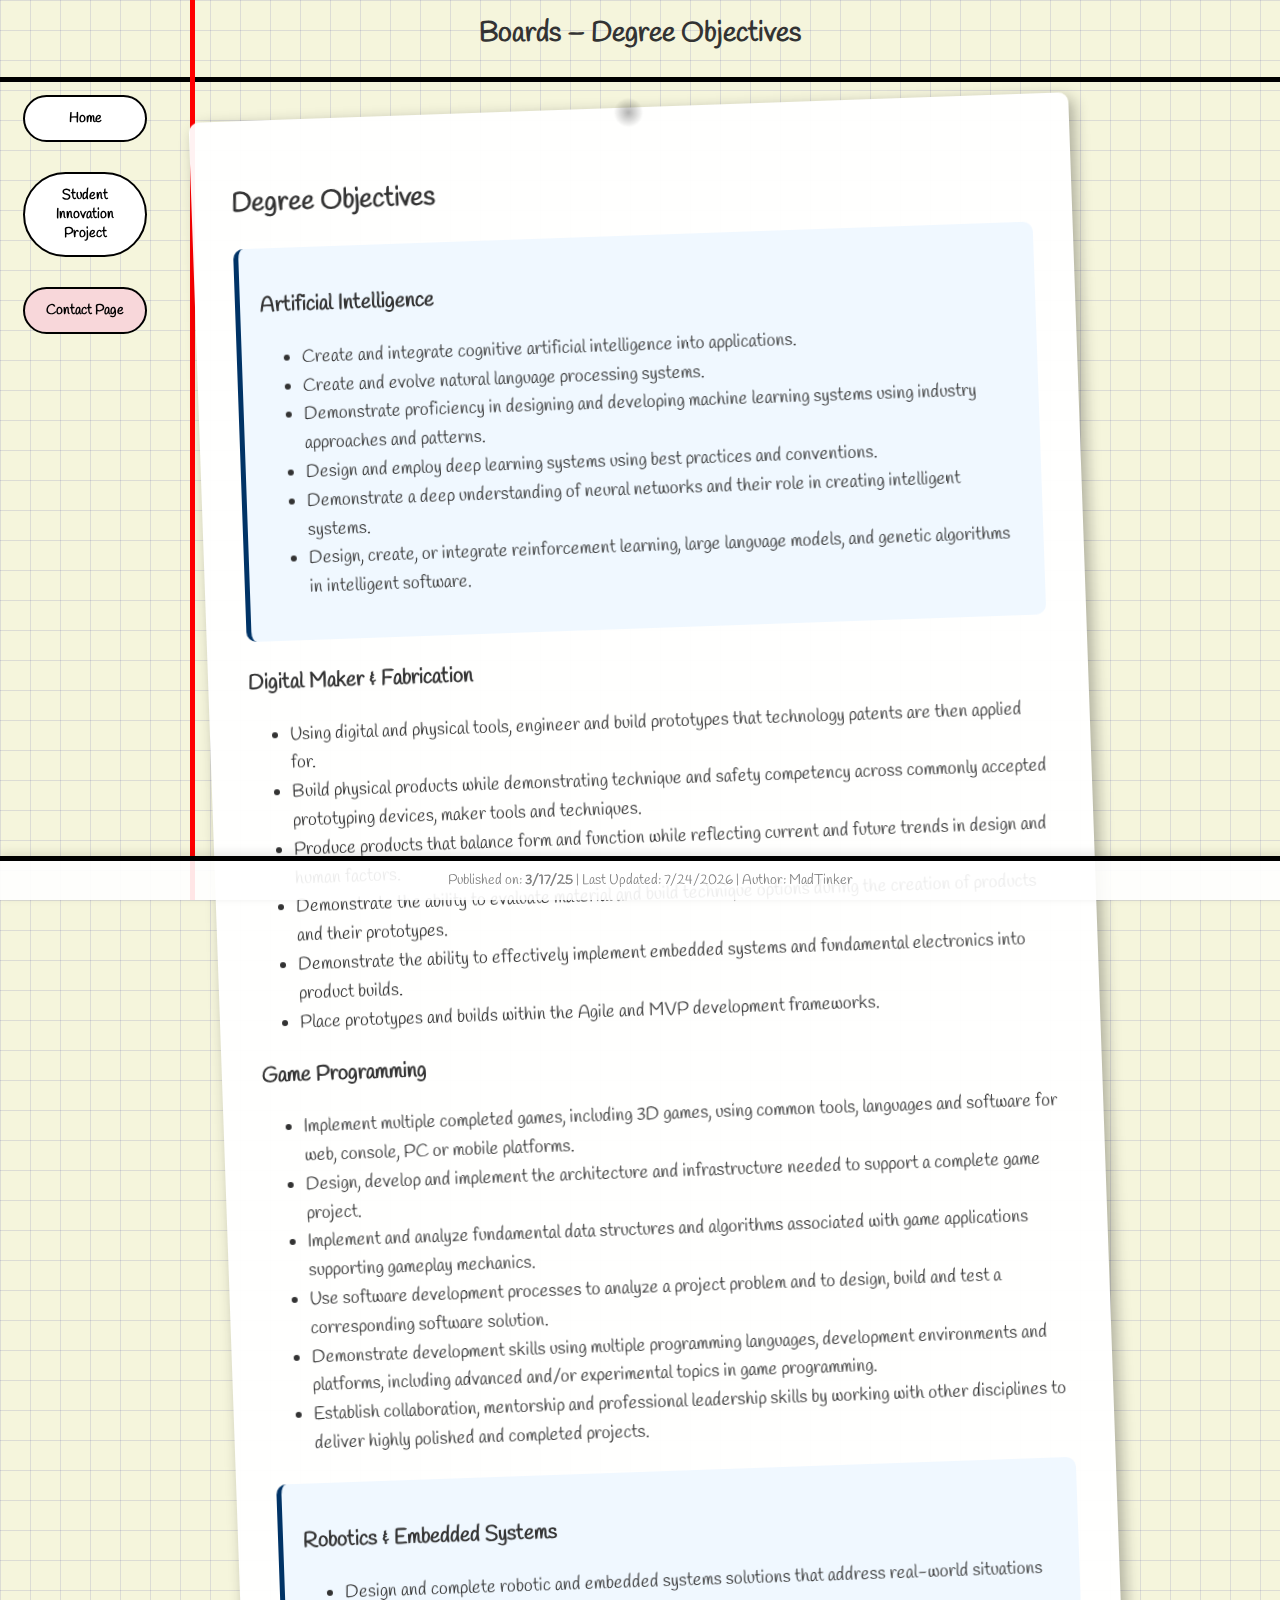
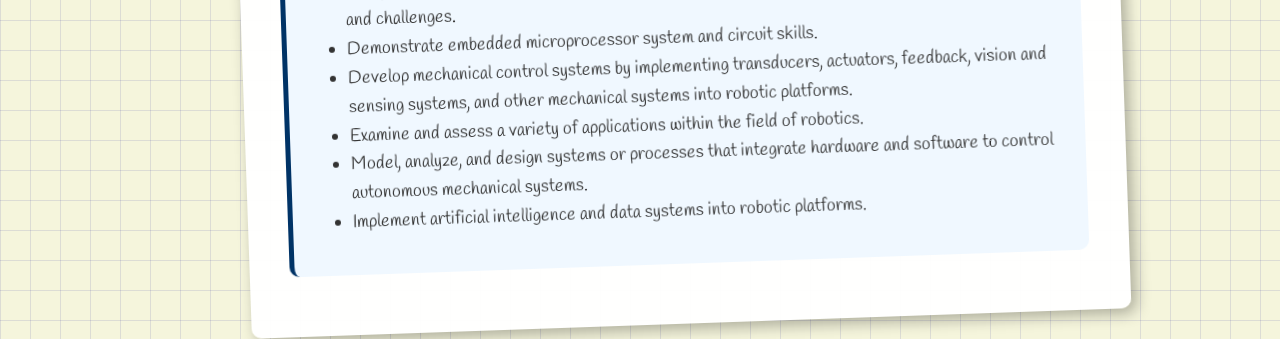
<file: Boards/index.html>
<!DOCTYPE html>
<html lang="en">
<head>
    <meta charset="UTF-8">
    <meta name="viewport" content="width=device-width, initial-scale=1.0">
    <title>Degree Objectives | MadTinker</title>
    <link rel="stylesheet" href="../main.css">
    <link href="https://fonts.googleapis.com/css2?family=Handlee&display=swap" rel="stylesheet">
    <script src="../script.js" defer></script>
</head>
<body>
    <!-- Title Section -->
    <div class="title">Boards – Degree Objectives</div>
    <div class="black-separator"></div>

    <!-- Sidebar Navigation -->
    <div class="sidebar">
        <div class="bubble"><a href="../">Home</a></div>
        <div class="bubble"><a href="../SIP/">Student Innovation Project</a></div>
        <div class="bubble"><a href="../Contact/">Contact Page</a></div>
    </div>

    <!-- Red Line -->
    <div class="red-line"></div>

    <!-- Main Content Area -->
    <div class="content">
        <h2>Degree Objectives</h2>

        <!-- Artificial Intelligence Highlighted Section -->
        <div style="background-color: #f0f8ff; border-left: 5px solid #003366; padding: 20px; margin-bottom: 25px; border-radius: 10px;">
            <h3>Artificial Intelligence</h3>
            <ul>
                <li>Create and integrate cognitive artificial intelligence into applications.</li>
                <li>Create and evolve natural language processing systems.</li>
                <li>Demonstrate proficiency in designing and developing machine learning systems using industry approaches and patterns.</li>
                <li>Design and employ deep learning systems using best practices and conventions.</li>
                <li>Demonstrate a deep understanding of neural networks and their role in creating intelligent systems.</li>
                <li>Design, create, or integrate reinforcement learning, large language models, and genetic algorithms in intelligent software.</li>
            </ul>
        </div>

        <!-- Digital Maker and Fabrication -->
        <h3>Digital Maker & Fabrication</h3>
        <ul>
            <li>Using digital and physical tools, engineer and build prototypes that technology patents are then applied for.</li>
            <li>Build physical products while demonstrating technique and safety competency across commonly accepted prototyping devices, maker tools and techniques.</li>
            <li>Produce products that balance form and function while reflecting current and future trends in design and human factors.</li>
            <li>Demonstrate the ability to evaluate material and build technique options during the creation of products and their prototypes.</li>
            <li>Demonstrate the ability to effectively implement embedded systems and fundamental electronics into product builds.</li>
            <li>Place prototypes and builds within the Agile and MVP development frameworks.</li>
        </ul>

        <!-- Game Programming -->
        <h3>Game Programming</h3>
        <ul>
            <li>Implement multiple completed games, including 3D games, using common tools, languages and software for web, console, PC or mobile platforms.</li>
            <li>Design, develop and implement the architecture and infrastructure needed to support a complete game project.</li>
            <li>Implement and analyze fundamental data structures and algorithms associated with game applications supporting gameplay mechanics.</li>
            <li>Use software development processes to analyze a project problem and to design, build and test a corresponding software solution.</li>
            <li>Demonstrate development skills using multiple programming languages, development environments and platforms, including advanced and/or experimental topics in game programming.</li>
            <li>Establish collaboration, mentorship and professional leadership skills by working with other disciplines to deliver highly polished and completed projects.</li>
        </ul>

        <!-- Robotics and Embedded Systems Highlighted Section -->
        <div style="background-color: #f0f8ff; border-left: 5px solid #003366; padding: 20px; margin-top: 25px; border-radius: 10px;">
            <h3>Robotics & Embedded Systems</h3>
            <ul>
                <li>Design and complete robotic and embedded systems solutions that address real-world situations and challenges.</li>
                <li>Demonstrate embedded microprocessor system and circuit skills.</li>
                <li>Develop mechanical control systems by implementing transducers, actuators, feedback, vision and sensing systems, and other mechanical systems into robotic platforms.</li>
                <li>Examine and assess a variety of applications within the field of robotics.</li>
                <li>Model, analyze, and design systems or processes that integrate hardware and software to control autonomous mechanical systems.</li>
                <li>Implement artificial intelligence and data systems into robotic platforms.</li>
            </ul>
        </div>
    </div>

    <!-- Footer -->
    <div class="footer">
        Published on: <strong>3/17/25</strong> | Last Updated: <span id="update-date"></span> | Author: MadTinker
    </div>

    <script>
        document.getElementById("update-date").textContent = new Date().toLocaleDateString();
    </script>
</body>
</html>
</file>
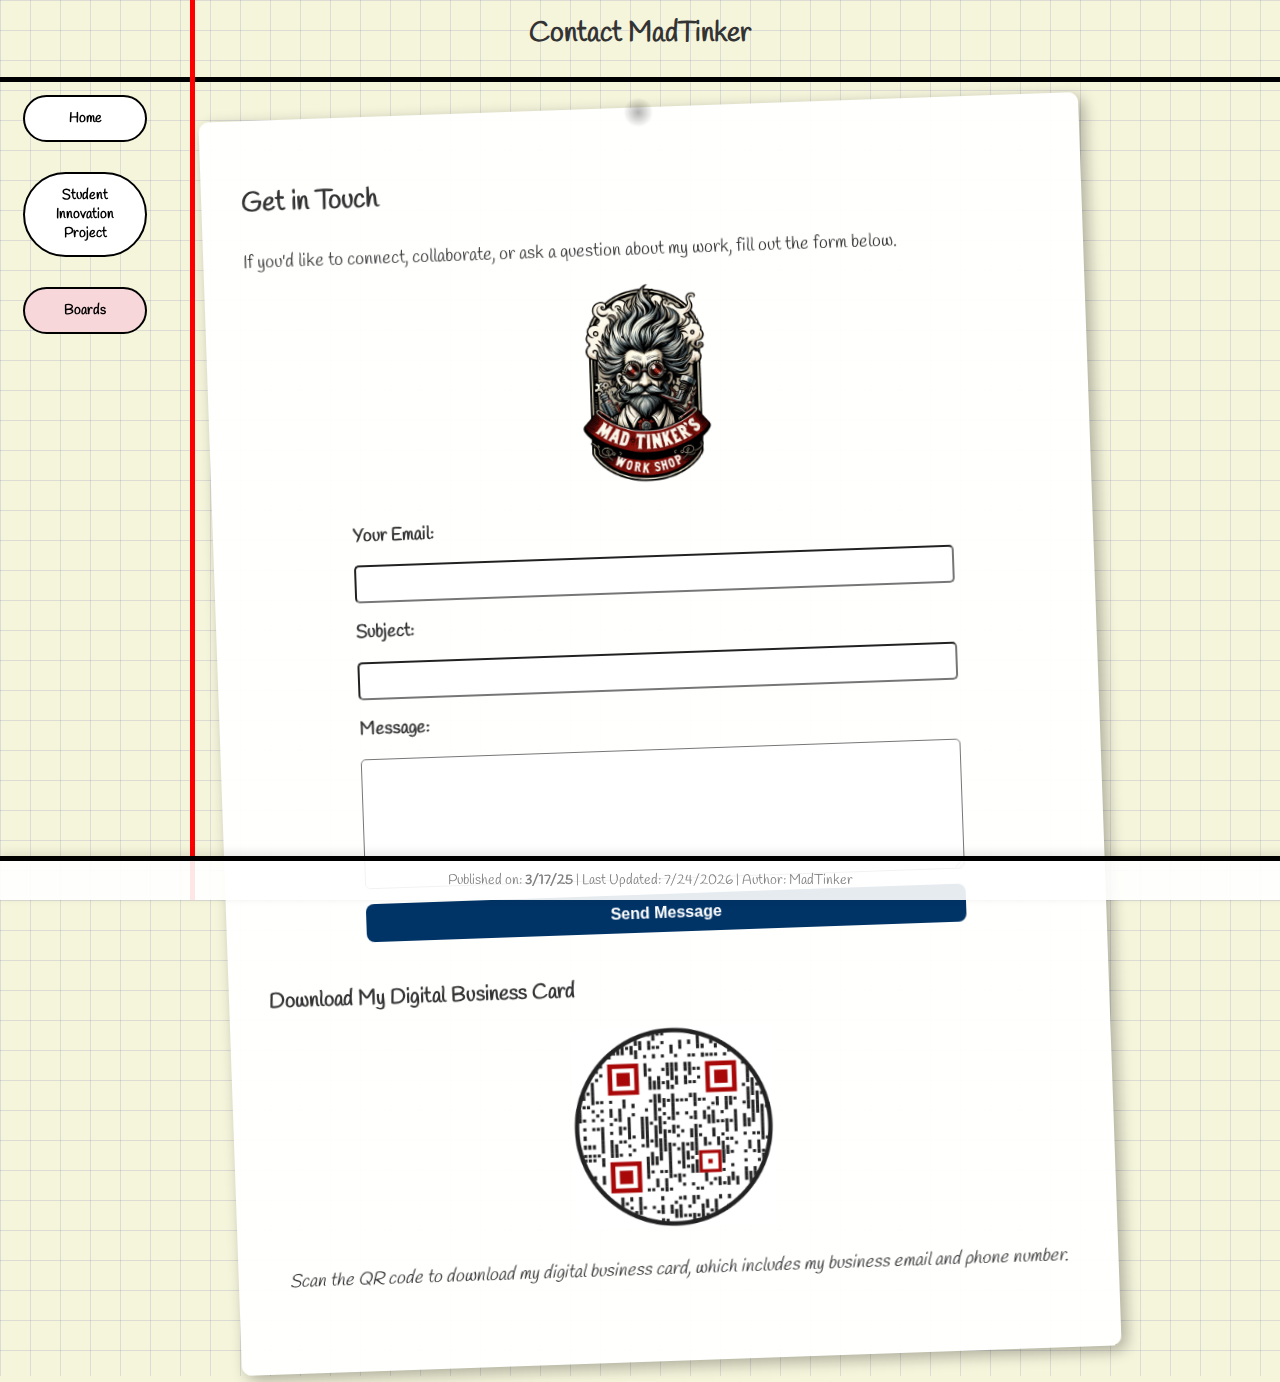
<file: Contact/index.html>
<!DOCTYPE html>
<html lang="en">
<head>
    <meta charset="UTF-8">
    <meta name="viewport" content="width=device-width, initial-scale=1.0">
    <title>Contact | MadTinker</title>
    <link rel="stylesheet" href="../main.css">
    <link href="https://fonts.googleapis.com/css2?family=Handlee&display=swap" rel="stylesheet">
    <script src="../script.js" defer></script>
</head>
<body>
    <div class="title">Contact MadTinker</div>
    <div class="black-separator"></div>

    <div class="sidebar">
        <div class="bubble"><a href="../">Home</a></div>
        <div class="bubble"><a href="../SIP/">Student Innovation Project</a></div>
        <div class="bubble"><a href="../Boards/">Boards</a></div>
    </div>

    <div class="red-line"></div>

    <div class="content">
        <h2>Get in Touch</h2>
        <p>If you'd like to connect, collaborate, or ask a question about my work, fill out the form below.</p>

        <!-- Logo -->
        <div style="text-align: center; margin-bottom: 20px;">
            <img src="Images/logo.png" alt="MadTinker Logo" style="max-width: 200px;">
        </div>

        <!-- Secure Contact Form (Formspree Integration) -->
        <form action="https://formspree.io/f/xyzezldw" method="POST" style="display: flex; flex-direction: column; gap: 15px; max-width: 600px; margin: 0 auto;">
            <label for="email"><strong>Your Email:</strong></label>
            <input type="email" id="email" name="email" required style="padding: 8px; font-size: 16px; border-radius: 5px;">

            <label for="subject"><strong>Subject:</strong></label>
            <input type="text" id="subject" name="subject" required style="padding: 8px; font-size: 16px; border-radius: 5px;">

            <label for="message"><strong>Message:</strong></label>
            <textarea id="message" name="message" rows="6" required style="padding: 10px; font-size: 16px; border-radius: 5px;"></textarea>

            <input type="hidden" name="_subject" value="New message from MadTinker Contact Form">

            <button type="submit" style="padding: 10px 20px; font-size: 16px; font-weight: bold; background-color: #003366; color: white; border: none; border-radius: 8px; cursor: pointer;">
                Send Message
            </button>
        </form>

        <h3 style="margin-top: 40px;">Download My Digital Business Card</h3>
        <div style="text-align: center;">
            <img src="Images/Mad_TinkersQR.png" alt="Scan to download business card" style="max-width: 200px;">
            <p style="font-style: italic;">Scan the QR code to download my digital business card, which includes my business email and phone number.</p>
        </div>
    </div>

    <div class="footer">
        Published on: <strong>3/17/25</strong> | Last Updated: <span id="update-date"></span> | Author: MadTinker
    </div>

    <script>
        // Auto-updating "Last Updated" date
        document.getElementById("update-date").textContent = new Date().toLocaleDateString();
    </script>
</body>
</html>
</file>
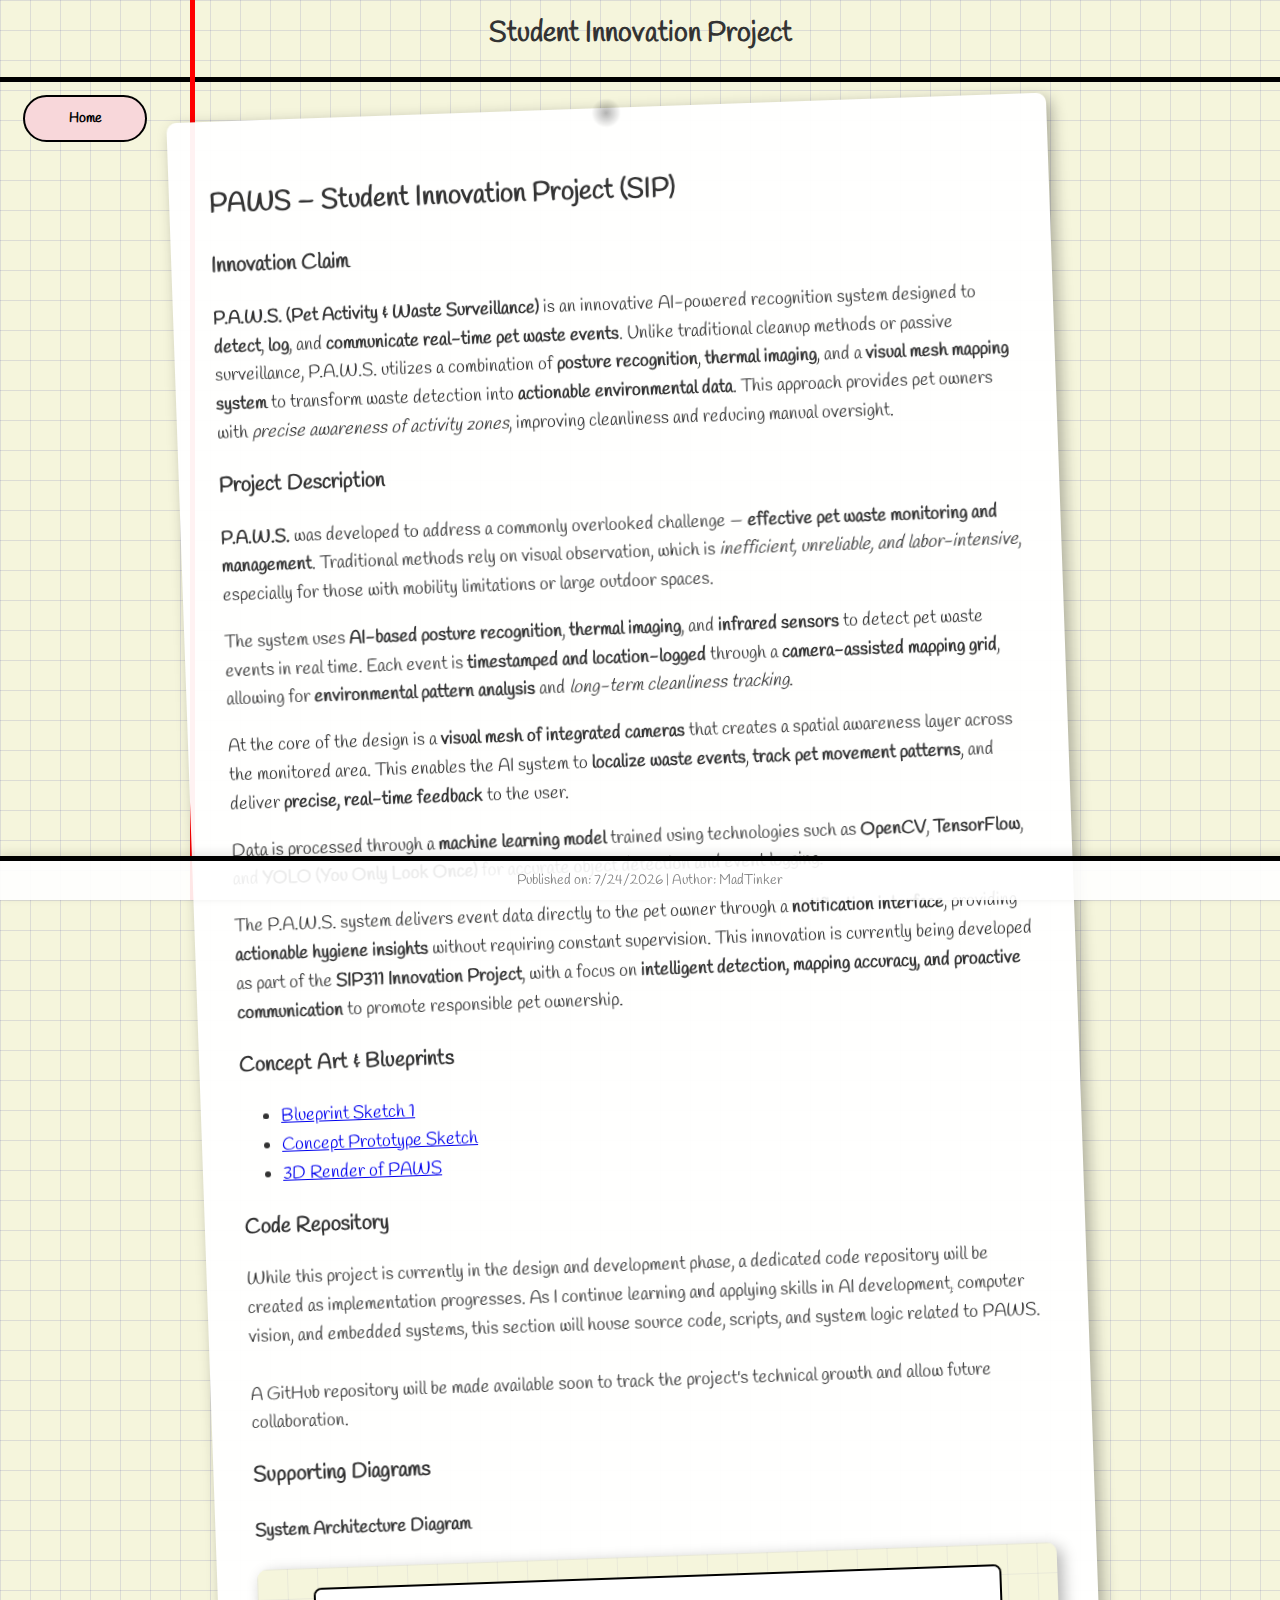
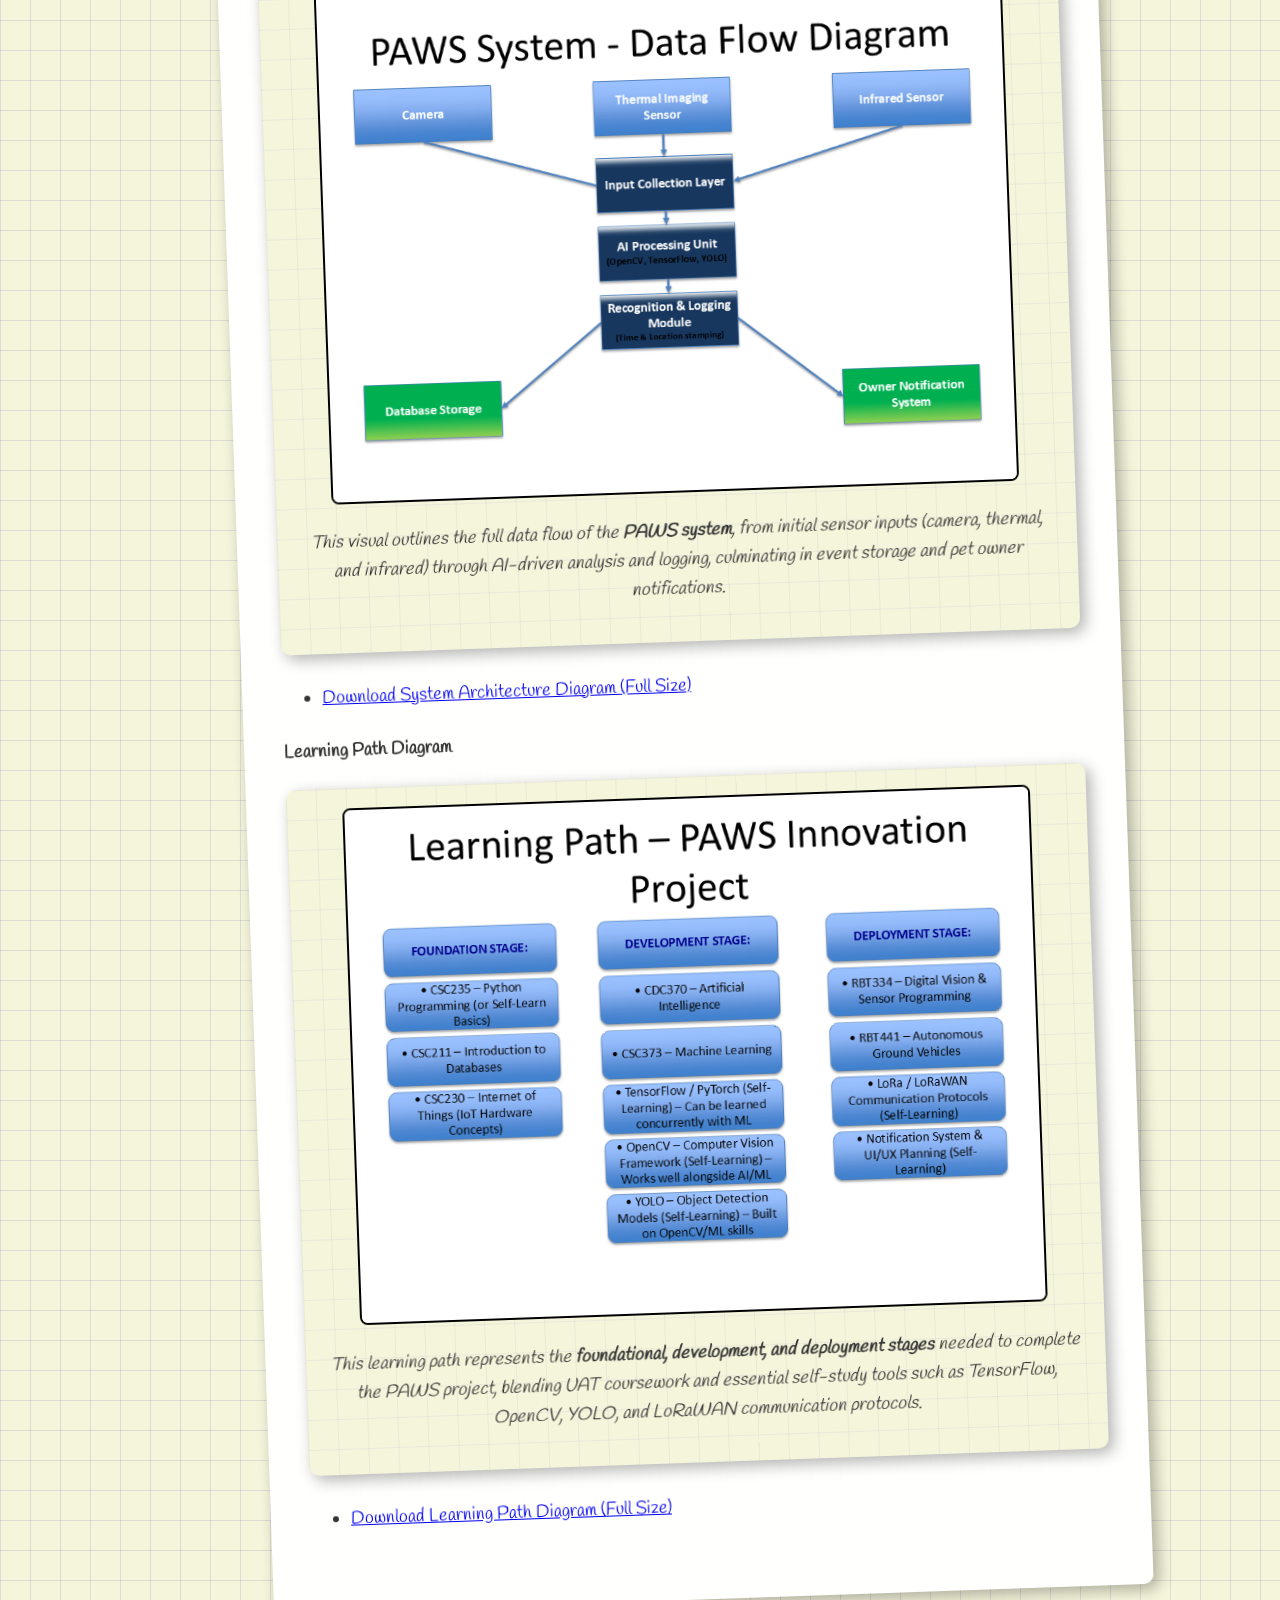
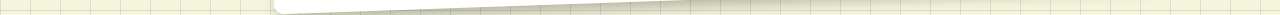
<file: SIP/index.html>
<!DOCTYPE html>
<html lang="en">
<head>
    <meta charset="UTF-8">
    <meta name="viewport" content="width=device-width, initial-scale=1.0">
    <title>PAWS – Student Innovation Project | MadTinker</title>
    <link rel="stylesheet" href="../main.css">
    <link href="https://fonts.googleapis.com/css2?family=Handlee&display=swap" rel="stylesheet">
    <script src="../script.js" defer></script>
</head>
<body>
    <!-- Title Section -->
    <div class="title">Student Innovation Project</div>
    <div class="black-separator"></div>

    <!-- Sidebar Navigation -->
    <div class="sidebar">
        <div class="bubble"><a href="../">Home</a></div>
    </div>

    <!-- Red Line -->
    <div class="red-line"></div>

    <!-- Main Content Section -->
    <div class="content">
        <h2>PAWS – Student Innovation Project (SIP)</h2>

        <h3>Innovation Claim</h3>
        <p>
            <strong>P.A.W.S. (Pet Activity & Waste Surveillance)</strong> is an innovative AI-powered recognition system designed to 
            <strong>detect</strong>, <strong>log</strong>, and <strong>communicate real-time pet waste events</strong>. 
            Unlike traditional cleanup methods or passive surveillance, P.A.W.S. utilizes a combination of 
            <strong>posture recognition</strong>, <strong>thermal imaging</strong>, and a <strong>visual mesh mapping system</strong> 
            to transform waste detection into <strong>actionable environmental data</strong>. 
            This approach provides pet owners with <em>precise awareness of activity zones</em>, improving cleanliness and reducing manual oversight.
        </p>

        <h3>Project Description</h3>
        <p>
            <strong>P.A.W.S.</strong> was developed to address a commonly overlooked challenge — 
            <strong>effective pet waste monitoring and management</strong>. Traditional methods rely on visual observation, which is 
            <em>inefficient, unreliable, and labor-intensive</em>, especially for those with mobility limitations or large outdoor spaces.
        </p>

        <p>
            The system uses <strong>AI-based posture recognition</strong>, <strong>thermal imaging</strong>, and <strong>infrared sensors</strong> 
            to detect pet waste events in real time. Each event is <strong>timestamped and location-logged</strong> through a 
            <strong>camera-assisted mapping grid</strong>, allowing for <strong>environmental pattern analysis</strong> and 
            <em>long-term cleanliness tracking</em>.
        </p>

        <p>
            At the core of the design is a <strong>visual mesh of integrated cameras</strong> that creates a spatial awareness layer across 
            the monitored area. This enables the AI system to <strong>localize waste events</strong>, <strong>track pet movement patterns</strong>, 
            and deliver <strong>precise, real-time feedback</strong> to the user.
        </p>

        <p>
            Data is processed through a <strong>machine learning model</strong> trained using technologies such as 
            <strong>OpenCV</strong>, <strong>TensorFlow</strong>, and <strong>YOLO (You Only Look Once)</strong> for accurate object detection and event logging.
        </p>

        <p>
            The P.A.W.S. system delivers event data directly to the pet owner through a <strong>notification interface</strong>, providing 
            <strong>actionable hygiene insights</strong> without requiring constant supervision. 
            This innovation is currently being developed as part of the <strong>SIP311 Innovation Project</strong>, with a focus on 
            <strong>intelligent detection, mapping accuracy, and proactive communication</strong> to promote responsible pet ownership.
        </p>

        <h3>Concept Art & Blueprints</h3>
        <ul>
            <li><a href="Images/Coming_Soon.png" target="_blank">Blueprint Sketch 1</a></li>
            <li><a href="Images/Concept_Prototype.png" target="_blank">Concept Prototype Sketch</a></li>
            <li><a href="Images/PAWS_v1.png" target="_blank">3D Render of PAWS</a></li>
        </ul>

        <h3>Code Repository</h3>
        <p>
            While this project is currently in the design and development phase, a dedicated code repository will be created as implementation progresses.
            As I continue learning and applying skills in AI development, computer vision, and embedded systems, this section will house source code, scripts, and system logic related to PAWS.
            <br><br>
            A GitHub repository will be made available soon to track the project's technical growth and allow future collaboration.
        </p>

        <h3>Supporting Diagrams</h3>

        <!-- System Architecture Diagram Block -->
        <h4>System Architecture Diagram</h4>
        <div style="text-align: center; background-color: #f5f5dc; background-image: linear-gradient(to right, rgba(0, 0, 139, 0.05) 1px, transparent 1px), linear-gradient(to bottom, rgba(0, 0, 139, 0.05) 1px, transparent 1px); background-size: 30px 30px; padding: 20px; border-radius: 10px; box-shadow: 5px 5px 15px rgba(0,0,0,0.3); margin-bottom: 30px;">
            <img src="Images/PAWS_DataFlow.png" alt="PAWS System Data Flow Diagram"
                 style="max-width: 90%; border: 2px solid black; border-radius: 8px;">
            <p style="font-style: italic; font-family: 'Handlee', cursive; font-size: 18px; margin-top: 15px;">
                This visual outlines the full data flow of the <strong>PAWS system</strong>, from initial sensor inputs (camera, thermal, and infrared)
                through AI-driven analysis and logging, culminating in event storage and pet owner notifications.
            </p>
        </div>
        <ul>
            <li><a href="Images/PAWS_DataFlow.png" target="_blank">Download System Architecture Diagram (Full Size)</a></li>
        </ul>

        <!-- Learning Path Diagram Block -->
        <h4>Learning Path Diagram</h4>
        <div style="text-align: center; background-color: #f5f5dc; background-image: linear-gradient(to right, rgba(0, 0, 139, 0.05) 1px, transparent 1px), linear-gradient(to bottom, rgba(0, 0, 139, 0.05) 1px, transparent 1px); background-size: 30px 30px; padding: 20px; border-radius: 10px; box-shadow: 5px 5px 15px rgba(0,0,0,0.3); margin-bottom: 30px;">
            <img src="Images/PAWS_Learning_Path.png" alt="PAWS Learning Path"
                 style="max-width: 90%; border: 2px solid black; border-radius: 8px;">
            <p style="font-style: italic; font-family: 'Handlee', cursive; font-size: 18px; margin-top: 15px;">
                This learning path represents the <strong>foundational, development, and deployment stages</strong> needed to complete the PAWS project, blending UAT coursework and essential self-study tools such as <em>TensorFlow, OpenCV, YOLO, and LoRaWAN communication protocols</em>.
            </p>
        </div>
        <ul>
            <li><a href="Images/PAWS_Learning_Path.png" target="_blank">Download Learning Path Diagram (Full Size)</a></li>
        </ul>

      </div>

    <!-- Footer -->
    <div class="footer">
        Published on: <span id="pub-date"></span> | Author: MadTinker
    </div>

    <script>
        document.getElementById("pub-date").textContent = new Date().toLocaleDateString();
    </script>
</body>
</html>
</file>
<file: main.css>
/* Apply a softer parchment-style background with a subtle graph paper effect */
body {
    background-color: #f5f5dc; /* Light parchment/tan */
    background-image: linear-gradient(to right, rgba(0, 0, 139, 0.1) 1px, transparent 1px),
                      linear-gradient(to bottom, rgba(0, 0, 139, 0.1) 1px, transparent 1px);
    background-size: 30px 30px;
    margin: 0;
    font-family: 'Handlee', cursive; /* Handwritten font for notebook effect */
    color: #333; /* Darker text mimicking charcoal pencil */
    display: flex;
    flex-direction: column;
    min-height: 100vh;
}

/* Title styling */
.title {
    text-align: center;
    font-size: 28px;
    font-weight: bold;
    padding: 15px;
}

/* Horizontal separator lines */
.black-separator {
    width: 100%;
    height: 5px;
    background-color: black;
    display: block;
    margin: 10px 0;
}

/* Sidebar navigation (now scrolls with the page) */
.sidebar {
    position: fixed; /* Keeps sidebar in place */
    left: 10px;
    top: 60px;
    width: 150px;
    display: flex;
    flex-direction: column;
    align-items: center;
    padding: 20px 0;
}

/* Vertical red line separating the left margin from content */
.red-line {
    position: fixed;
    left: 190px;
    top: 0;
    height: 100%;
    width: 5px;
    background-color: red;
}

/* Navigation bubbles */
.bubble {
    background-color: white;
    border-radius: 50px;
    padding: 12px 20px; /* Reduced size to 80% */
    margin: 15px 0;
    border: 2px solid black;
    text-align: center;
    width: 80px; /* Reduced width */
    cursor: pointer;
    position: relative;
    font-size: 14px; /* Smaller text */
}

/* Back button styling */
.bubble:last-child {
    background-color: #f8d7da; /* Light red for differentiation */
}

/* Ensure navigation links are correctly styled */
.bubble a {
    text-decoration: none;
    color: black;
    font-weight: bold;
    display: block;
}

/* Main content area - Notepad effect */
.content {
    margin-left: 220px; /* Ensures it starts to the right of the red line */
    margin-right: auto; /* Keeps it centered */
    margin-top: 15px; /* Moves the notepad down so tilt doesn’t go above title */
    padding: 40px;
    font-size: 18px;
    line-height: 1.6;
    background: rgba(255, 255, 255, 0.95); /* Slightly solid white for contrast */
    border-radius: 10px; /* Soft rounded edges */
    box-shadow: 5px 5px 15px rgba(0, 0, 0, 0.3); /* 3D shadow effect */
    width: calc(100% - 260px); /* Makes sure it stays within available space */
    max-width: 800px; /* Prevents it from getting too wide */
    min-width: 500px; /* Prevents it from shrinking too much */
    padding-bottom: 60px; /* Prevents overlap with footer */
    position: relative;
}

/* Optional: "Pinned Note" effect at the top of the notepad */
.content::before {
    content: "";
    position: absolute;
    top: -10px;
    left: 50%;
    width: 30px;
    height: 30px;
    background: radial-gradient(circle, rgba(0, 0, 0, 0.3) 0%, rgba(0, 0, 0, 0) 70%);
    border-radius: 50%;
    transform: translateX(-50%);
}
/* Remove the above section if you don't want the pinned paper effect */

/* Optional: Slight tilt effect for natural look */
@media screen and (min-width: 768px) {
    .content {
        transform: rotate(-2deg); /* Slight tilt */
    }
}
/* Remove the above section if you want the paper to stay straight */

/* Footer section (fixed at bottom & centered properly) */
.footer {
    text-align: center;
    font-size: 14px;
    color: gray;
    padding: 10px;
    width: 100%;
    border-top: 5px solid black; /* Ensures top border is visible */
    position: fixed; /* Keeps footer at bottom of viewport */
    bottom: 0;
    left: 0;
    background: rgba(255, 255, 255, 0.9); /* Keeps footer visible against background */
    box-shadow: 0px -3px 10px rgba(0, 0, 0, 0.1); /* Adds slight shadow for separation */
}
</file>
